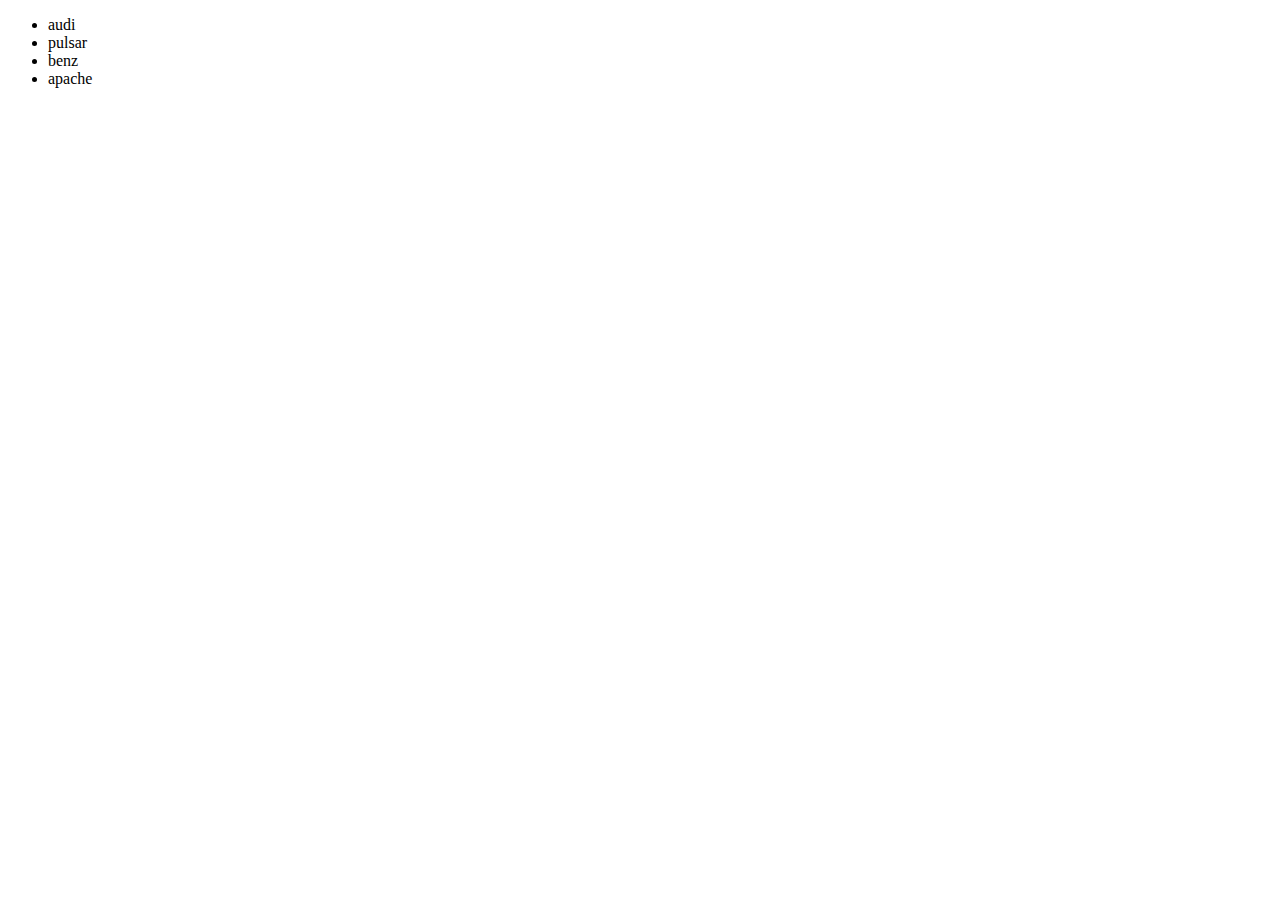
<file: lab experiment 1/index.html>
<!DOCTYPE html>
<html lang="en">

<head>
    <meta charset="UTF-8">
    <meta http-equiv="X-UA-Compatible" content="IE=edge">
    <meta name="viewport" content="width=device-width, initial-scale=1.0">
    <title>My html web page</title>
    <link rel="icon" href="C:\Users\jayan\OneDrive\Desktop\web\j.png.jpg">

    <meta name="
 i am an python developer and also a data scientist." />


</head>

<body>
    <div>
        <ul>
            <li>audi</li>
            <li>pulsar</li>
            <li>benz</li>
            <li>apache</li>
        </ul>
    </div>
</body>

</html>
</file>
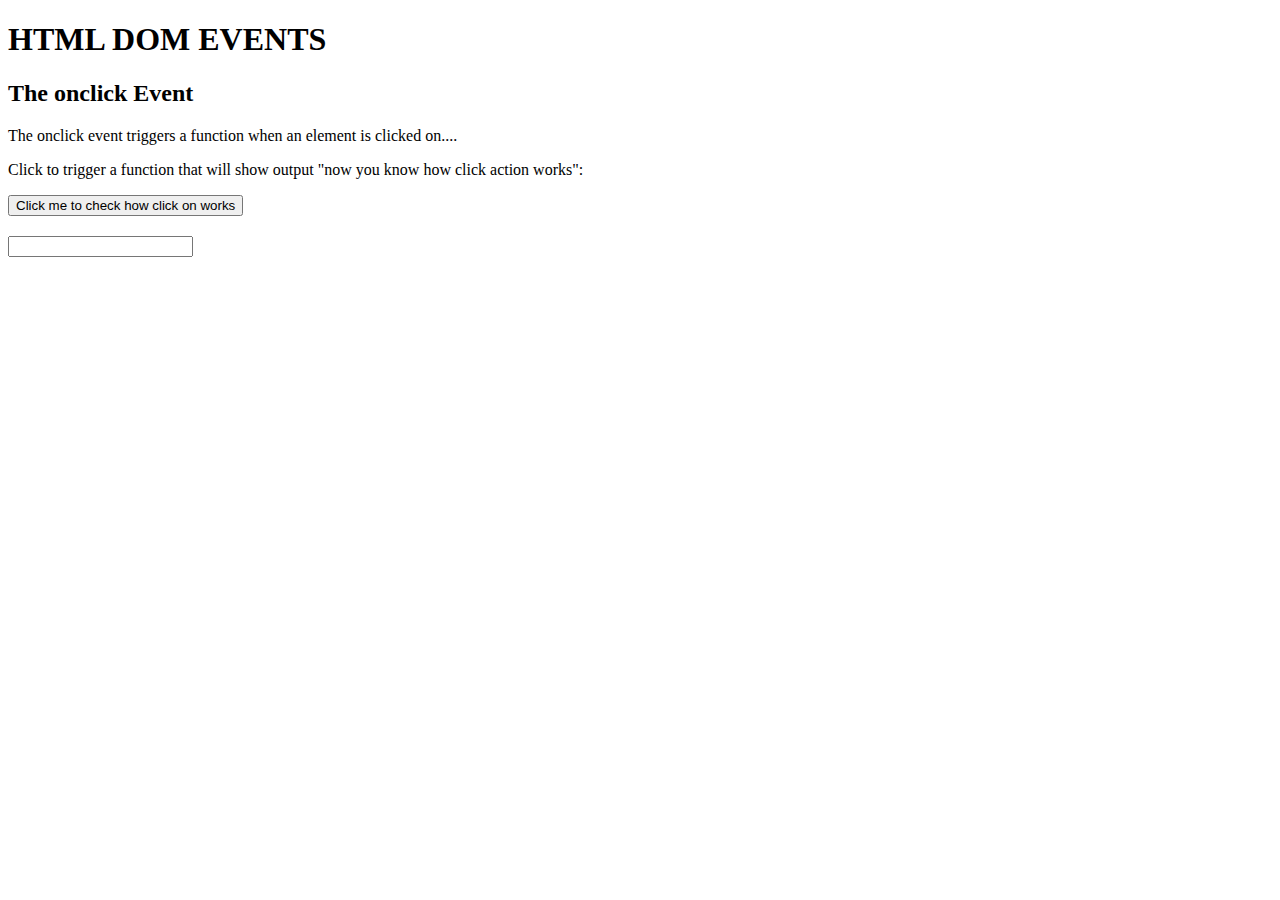
<file: lab experiment 1/event.html>
<!DOCTYPE html>
<html>

<head>
    <title>eventhandling</title>
</head>

<body>
    <h1>HTML DOM EVENTS</h1>
    <h2>The onclick Event</h2>

    <p>The onclick event triggers a function when an element is clicked on....</p>
    <p>Click to trigger a function that will show output "now you know how click action works":</p>

    <button id="but">Click me to check how click on works</button>
    <p id="de" style="color:red;
              font-size: 20px;
              font-weight: bold;"></p>

    <p id="up" style="color:deeppink;
              font-size: 20px;
              font-weight: bold;"></p>
    <p id="down" style="color:blueviolet;
              font-size: 20px;
              font-weight: bold;"></p>
    <input id="he" type="text">

    <script>
        document.getElementById("but").addEventListener("click", function displayDate() {
            document.getElementById("de").innerHTML = "clicked";
            document.getElementById("de").style.color = "navajowhite";
        });
        document.getElementById("but").addEventListener("mouseover", function f2() {
            document.getElementById("but").style.color = "blue";
        });
        document.getElementById("but").addEventListener("mouseout", function f3() {
            document.getElementById("but").style.color = "black";
        });
        document.getElementById("but").addEventListener("dblclick", function f4() {
            document.getElementById("de").innerHTML = "doubleclicked";
            document.getElementById("de").style.color = "red";
        });
        document.getElementById("he").addEventListener("keypress", function my() {
            alert("You pressed a key inside the input field");
        });
        document.getElementById("he").addEventListener("keyup", function down() {
            document.getElementById("up").innerHTML = "You pressed  keyup inside the input field";
        });
    </script>

</body>

</html>
</file>
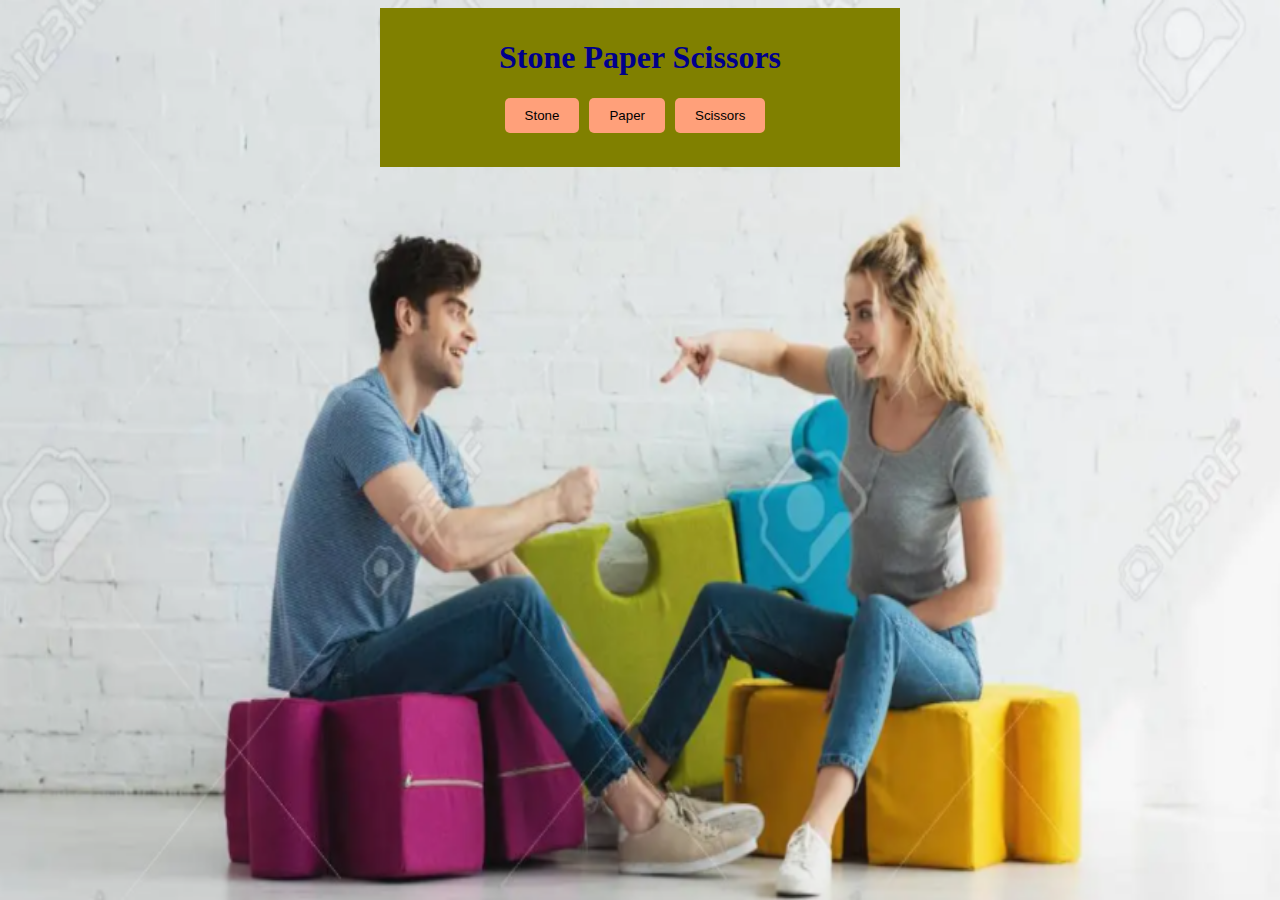
<file: lab experiment 1/game.html>
<!DOCTYPE html>
<html>

<head>
    <title>Rock Paper Scissors</title>
    <link rel="stylesheet" type="text/css" href="style2.css">
    <style>
        body {
            background-image: url('rockp.png');
            background-repeat: no-repeat;
            background-attachment: fixed;
            background-size: 100% 100%;
        }
    </style>

</head>

<body>
    <div class="container">
        <h1>Stone Paper Scissors</h1>
        <div id="choices"><button id="stone">Stone</button><button id="paper">Paper</button><button id="scissors">Scissors</button></div>
        <p id="result"></p>
    </div>
    <script src="script1.js"></script>
</body>

</html>
</file>
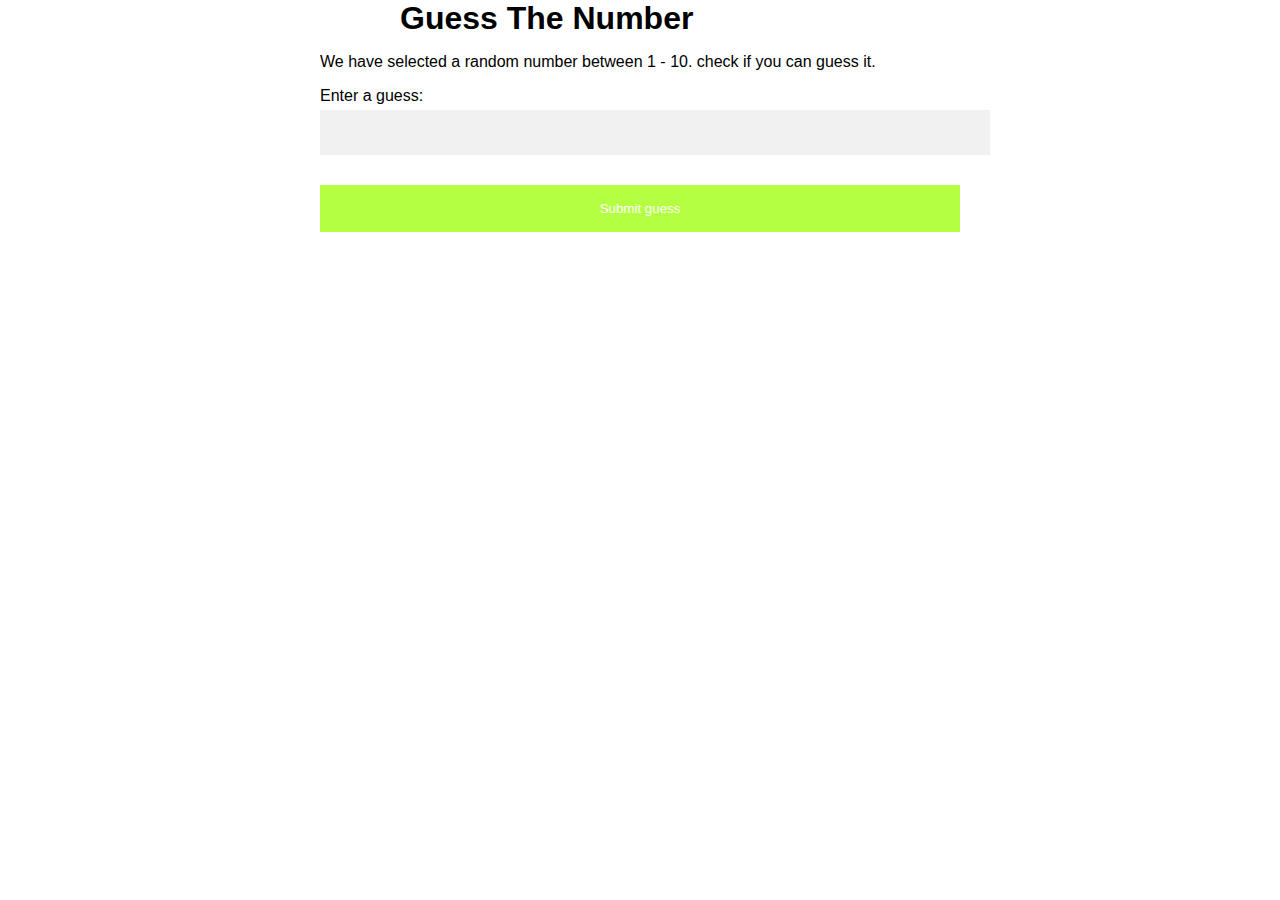
<file: lab experiment 1/guess.html>
<!DOCTYPE html>
<html>

<head>
    <meta charset="utf-8">
    <title>Number Guessing Game</title>

    <style>
        html {
            font-family: sans-serif;
        }
        
        body,
        h1 {
            width: 50%;
            max-width: 800px;
            min-width: 480px;
            margin: 0 auto;
        }
        
        input[type=text],
        input[type=password] {
            width: 100%;
            padding: 15px;
            margin: 5px 0 22px 0;
            display: inline-block;
            border: none;
            background: #f1f1f1;
        }
        
        input[type=text]:focus,
        input[type=password]:focus {
            background-color: #ddd;
            outline: none;
        }
        
        .guessSubmit {
            background-color: greenyellow;
            color: white;
            padding: 16px 20px;
            margin: 8px 0;
            border: none;
            cursor: pointer;
            width: 100%;
            opacity: 0.9;
        }
    </style>
</head>

<body>
    <h1>Guess The Number</h1>
    <p>
        We have selected a random number between 1 - 10. check if you can guess it.
    </p>

    <div class="form">
        <label for="guessField">Enter a guess: </label>
        <input type="text" id="guessField" class="guessField">
        <input type="submit" value="Submit guess" class="guessSubmit" id="submitguess">
    </div>

    <script type="text/javascript">
        var y = Math.floor(Math.random() * 10 + 1);


        var guess = 1;

        document.getElementById("submitguess").onclick = function() {


            var x = document.getElementById("guessField").value;

            if (x == y) {
                alert("CONGRATULATIONS!!! YOU GUESSED IT RIGHT IN " +
                    guess + " GUESS ");
            } else if (x > y) {
                guess++;
                alert("OOPS SORRY!! TRY A SMALLER NUMBER");
            } else {
                guess++;
                alert("OOPS SORRY!! TRY A GREATER NUMBER")
            }
        }
    </script>
</body>

</html>
</file>
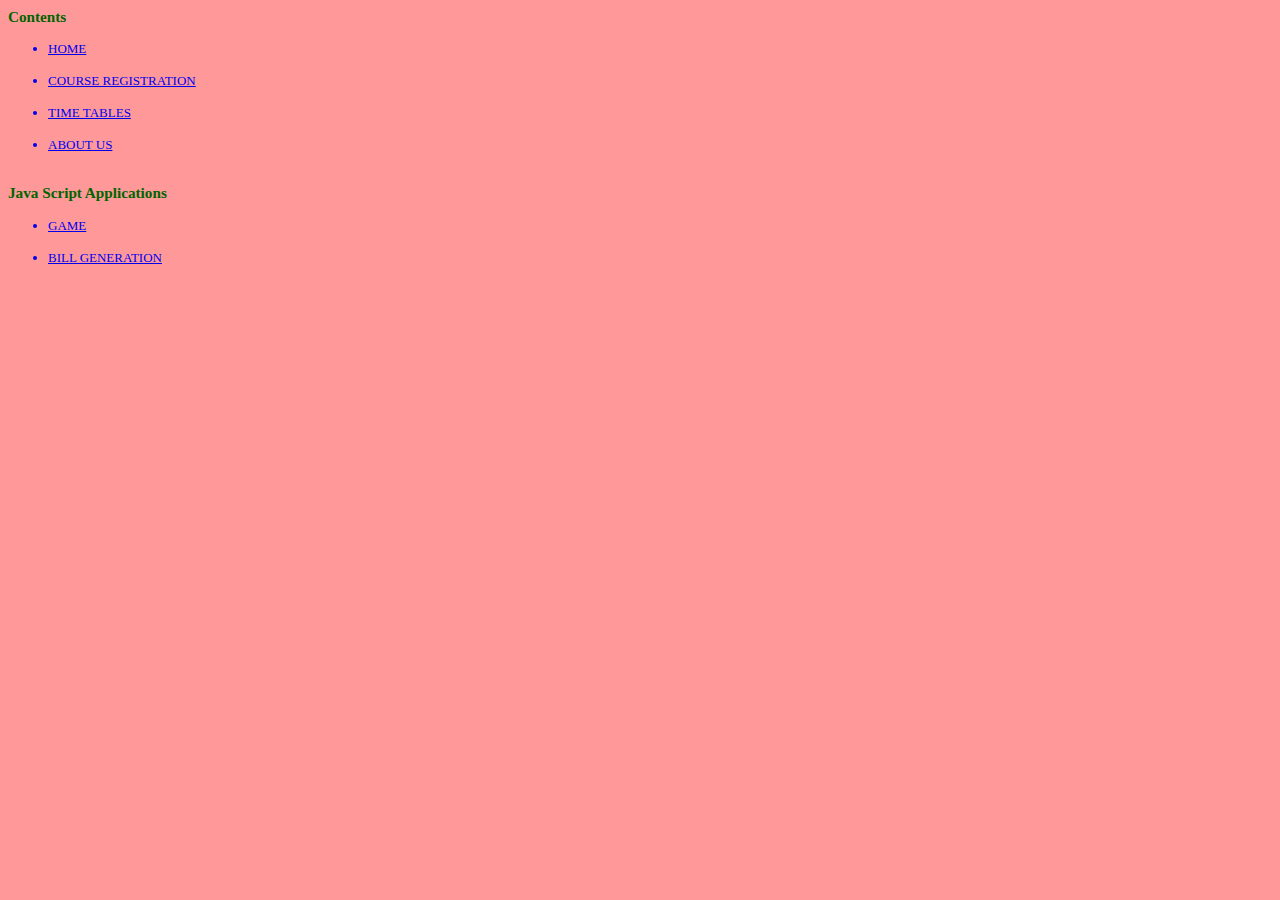
<file: lab experiment 1/left.html>
<html>

<head>
    <style>
        body {
            background-color: #f99;
            font-size: 13px;
        }
        
        h3 {
            color: darkgreen;
        }
        
        ol li {
            color: blue;
        }
    </style>
</head>

<body>
    <h3> Contents</h3>
    <ul type="disc">
        <a href="right.html" target="right">
            <li>HOME</li>
        </a><br>

        <a href="reg form.html" target="right">
            <li>COURSE REGISTRATION</li>
        </a><br>

        <a href="time tables.html" target="right">
            <li>TIME TABLES</li>
        </a><br>
        <a href="ss.html" target="right">
            <li>ABOUT US</li>
        </a><br>
    </ul>
    <h3> Java Script Applications</h3>
    <ul>
        <a href="game.html" target="right">
            <li>GAME</li>
        </a><br>

        <a href="bill.html" target="right">
            <li>BILL GENERATION</li>
        </a><br>

    </ul>


</html>
</file>
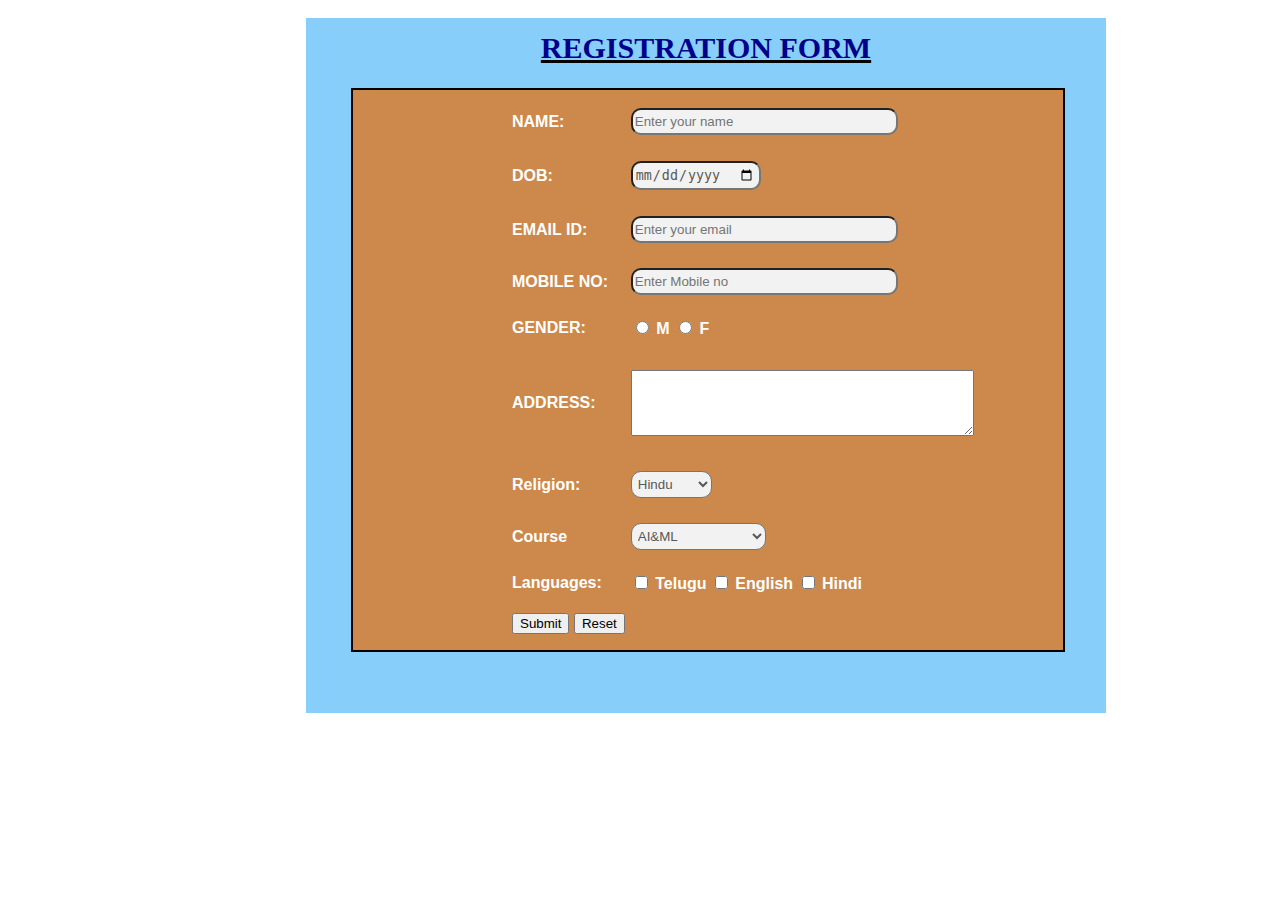
<file: lab experiment 1/reg form.html>
<html>

<head>
    <meta charset="UTF-8" />
    <meta name="viewport" content="width=device-width, initial-scale=1.0" />
    <title>Home</title>
    <link rel="stylesheet" href="Styles.css" />
</head>

<body>
    <div id="bg">
        <center></center>
        <br />
        <b><u> <h1>REGISTRATION FORM</h1></u>
                </b>
        <div id="form">
            <form method="get" action="submit.html">
                <table id="table">
                    <tr>
                        <td>NAME:</td>
                        <td>
                            <input type="text" name="username" size="30" maxlength="30" placeholder="Enter your name" />
                        </td>
                    </tr>
                    <tr>
                        <td> <b>DOB:</b> </td>
                        <td><input type="date" name="dob"> </td>
                    </tr>

                    <tr>
                        <td>EMAIL ID:</td>
                        <td>
                            <input id="email" type="email" name="email" size="30" maxlength="100" placeholder="Enter your email" />
                        </td>
                    </tr>
                    <tr>
                        <td>MOBILE NO:</td>
                        <td>
                            <input type="tel" name="number" size="30" maxlength="12" placeholder="Enter Mobile no" />
                        </td>
                    </tr>
                    <tr>
                        <td>GENDER:</td>
                        <td>
                            <input id="male" type="radio" name="gender" value="male" />
                            <label for="male">M</label>
                            <input id="female" type="radio" name="gender" value="female" />
                            <label for="female">F</label>
                        </td>
                    </tr>
                    <tr>
                        <td>ADDRESS:</td>
                        <td>
                            <textarea rows="4" cols="40" id="comments">
                                    </textarea>
                        </td>
                    </tr>
                    <tr>
                        <td> <b>Religion:</b> </td>
                        <td> <select>
                        <option value="hin">Hindu</option>
                        <option value="chr">Christian</option>
                        <option value="mus">Muslim</option>
                    </td>
                 </tr>
                 <tr>
                <td>Course</td>
                <td>
                    <select id="ck">
                        <option value="A" required="required">AI&ML</option>
                        <option value="F" required="required">Full stack</option>
                        <option value="D" required="required">DSA using python</option>
                        <option value="J" required="required">DSA using java</option>
                        <option value="FL" required="required">Flask</option>
                    </select>
                        </td>
                    </tr>
                    <tr>
                        <td>Languages:</td>
                        <td>
                            <input type="checkbox" name="T" value="Singing" /> Telugu
                            <input type="checkbox" name="E" value="dancing" /> English
                            <input type="checkbox" name="H" value="Drawing" /> Hindi
                        </td>
                    </tr>
                    <tr>
                        <td>
                            <button type="submit">Submit</button>
                            <button type="reset">Reset</button>
                        </td>
                    </tr>
                </table>
            </form>
        </div>
    </div>
</body>

</html>

</html>
</file>
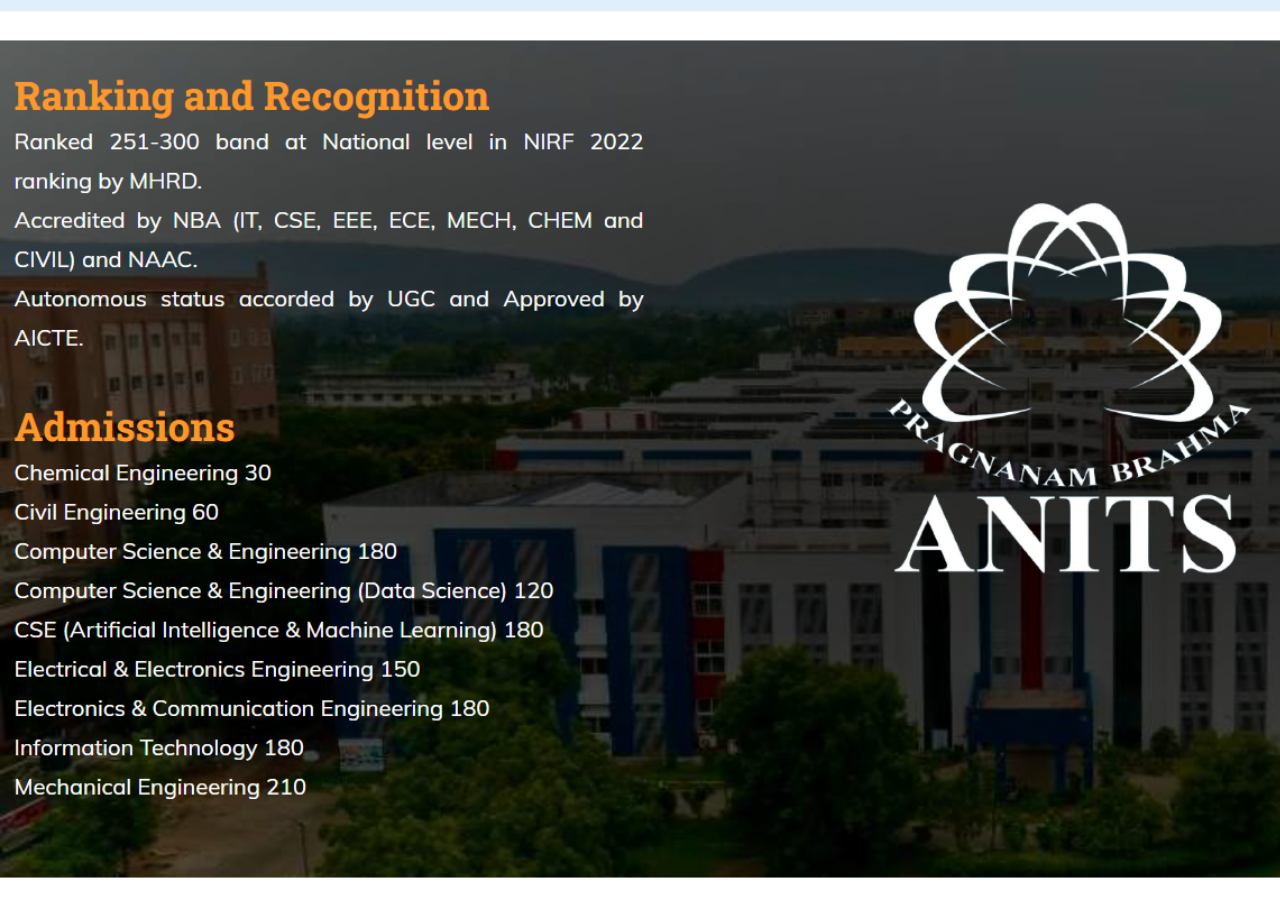
<file: lab experiment 1/ss.html>
<html>

<head>
    <style>
        img {
            border-radius: 50%;
        }
        
        body {
            background-color: honeydew;
            background-image: url("ss.png");
            background-size: cover;
        }
    </style>
</head>

<body>


</body>

</html>
</file>
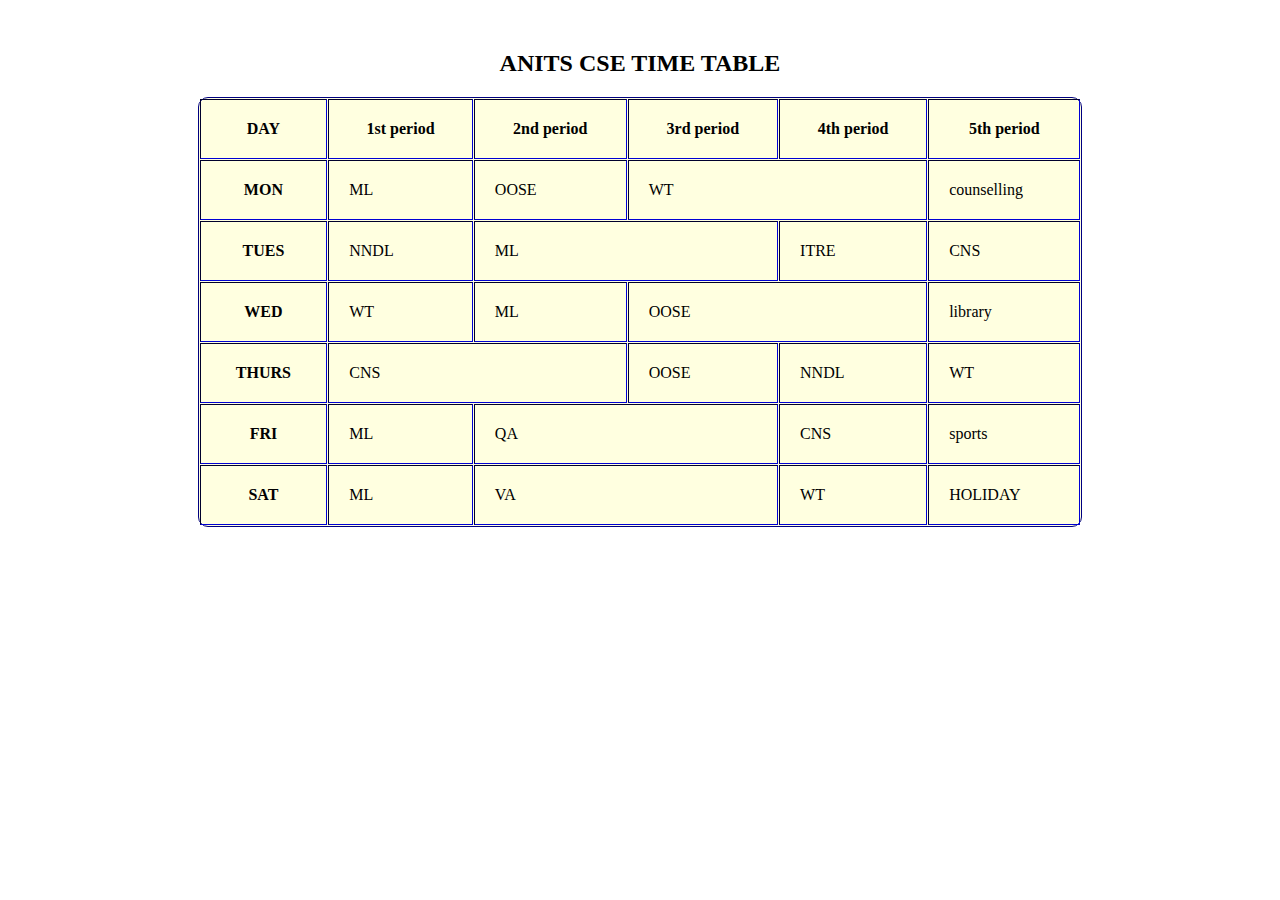
<file: lab experiment 1/time tables.html>
<html>

<head>
    <style>
        body {
            background-image: url(https://thumbs.dreamstime.com/b/wood-background-wallpaper-hd-123273980.jpg);
            background-size: cover;
            margin-top: 30px;
        }
        
        table {
            border-radius: 10px;
            border: 1px solid navy;
            font-family: Segoe UI;
            width: 70%;
            height: 50px;
        }
    </style>
</head>

<body>
    <table border=1 cellspacing=1 cellpadding=20 align=center bgcolor="lightyellow">
        <caption>
            <h2>ANITS CSE TIME TABLE</h2>
        </caption>
        <tr>
            <th>DAY</th>
            <th>1st period</th>
            <th>2nd period</th>
            <th>3rd period</th>
            <th>4th period</th>
            <th>5th period</th>
        </tr>
        <tr>
            <th>MON</th>
            <td>ML</td>
            <td>OOSE</td>
            <td colspan=2>WT</td>
            <td>counselling</td>
        </tr>
        <tr>
            <th>TUES</th>
            <td>NNDL</td>
            <td colspan=2>ML</td>
            <td>ITRE</td>
            <td>CNS</td>
            <tr>
                <th>WED</th>
                <td>WT</td>
                <td>ML</td>
                <td colspan=2>OOSE</td>
                <td>library</td>
            </tr>
            <tr>
                <th>THURS</th>
                <td colspan=2>CNS</td>
                <td>OOSE</td>
                <td>NNDL</td>
                <td>WT</td>
            </tr>
            <tr>
                <th>FRI</th>
                <td>ML</td>
                <td colspan=2>QA</td>
                <td>CNS</td>
                <td>sports</td>
            </tr>
            <tr>
                <th>SAT</th>
                <td>ML</td>
                <td colspan=2>VA</td>
                <td>WT</td>
                <td>HOLIDAY</td>
            </tr>
    </table>
</body>

</html>
</file>
<file: lab experiment 1/style2.css>
.container {
    margin: 0 auto;
    max-width: 500px;
    text-align: center;
    background-color: olive;
    margin-top: 0%;
    padding: 10px;
}

h1 {
    color: darkblue;
}

#choices {
    margin-bottom: 20px;
}

button {
    background-color: lightsalmon;
    color: black;
    padding: 10px 20px;
    margin-right: 10px;
    border: none;
    border-radius: 5px;
    cursor: pointer;
}

button:hover {
    background-color: darkolivegreen;
}

#result {
    font-size: 24px;
    font-weight: bold;
}
</file>
<file: lab experiment 1/Styles.css>
#bg {
    background-color: lightskyblue;
    padding: 10px;
    position: absolute;
    margin-left: 298px;
    margin-top: 10px;
    height: 675px;
    width: 780px;
    line-height: 0px;
}

h1 {
    color: darkblue;
    text-align: center;
    padding: 0px;
    font-size: 30px;
}

#form {
    background-color: rgb(204, 137, 75);
    border: 2px solid black;
    padding: 5px;
    position: absolute;
    margin-left: 35px;
    margin-right: auto;
    margin-top: 20px;
    height: 550px;
    width: 700px;
    line-height: 0px;
}

#table {
    height: 550px;
    justify-content: center;
    color: white;
    font-weight: bold;
    font-style: normal;
    font-family: "Segoe UI", Tahoma, Geneva, Verdana, sans-serif;
    margin-left: 150px;
}

th {
    text-align: center;
}

td {
    padding: 2px;
    justify-content: left;
}

tr {
    padding: 10px;
    width: 100px;
    border-collapse: separate;
    text-align: left;
}

a {
    text-align: center;
    font-size: xx-large;
    font-weight: bold;
    color: slateblue;
}

input,
select {
    color: #5a5854;
    background-color: #f2f2f2;
    padding: 4px 4px 4px 2px;
    border-radius: 10px;
    margin-bottom: 1px;
}
</file>
